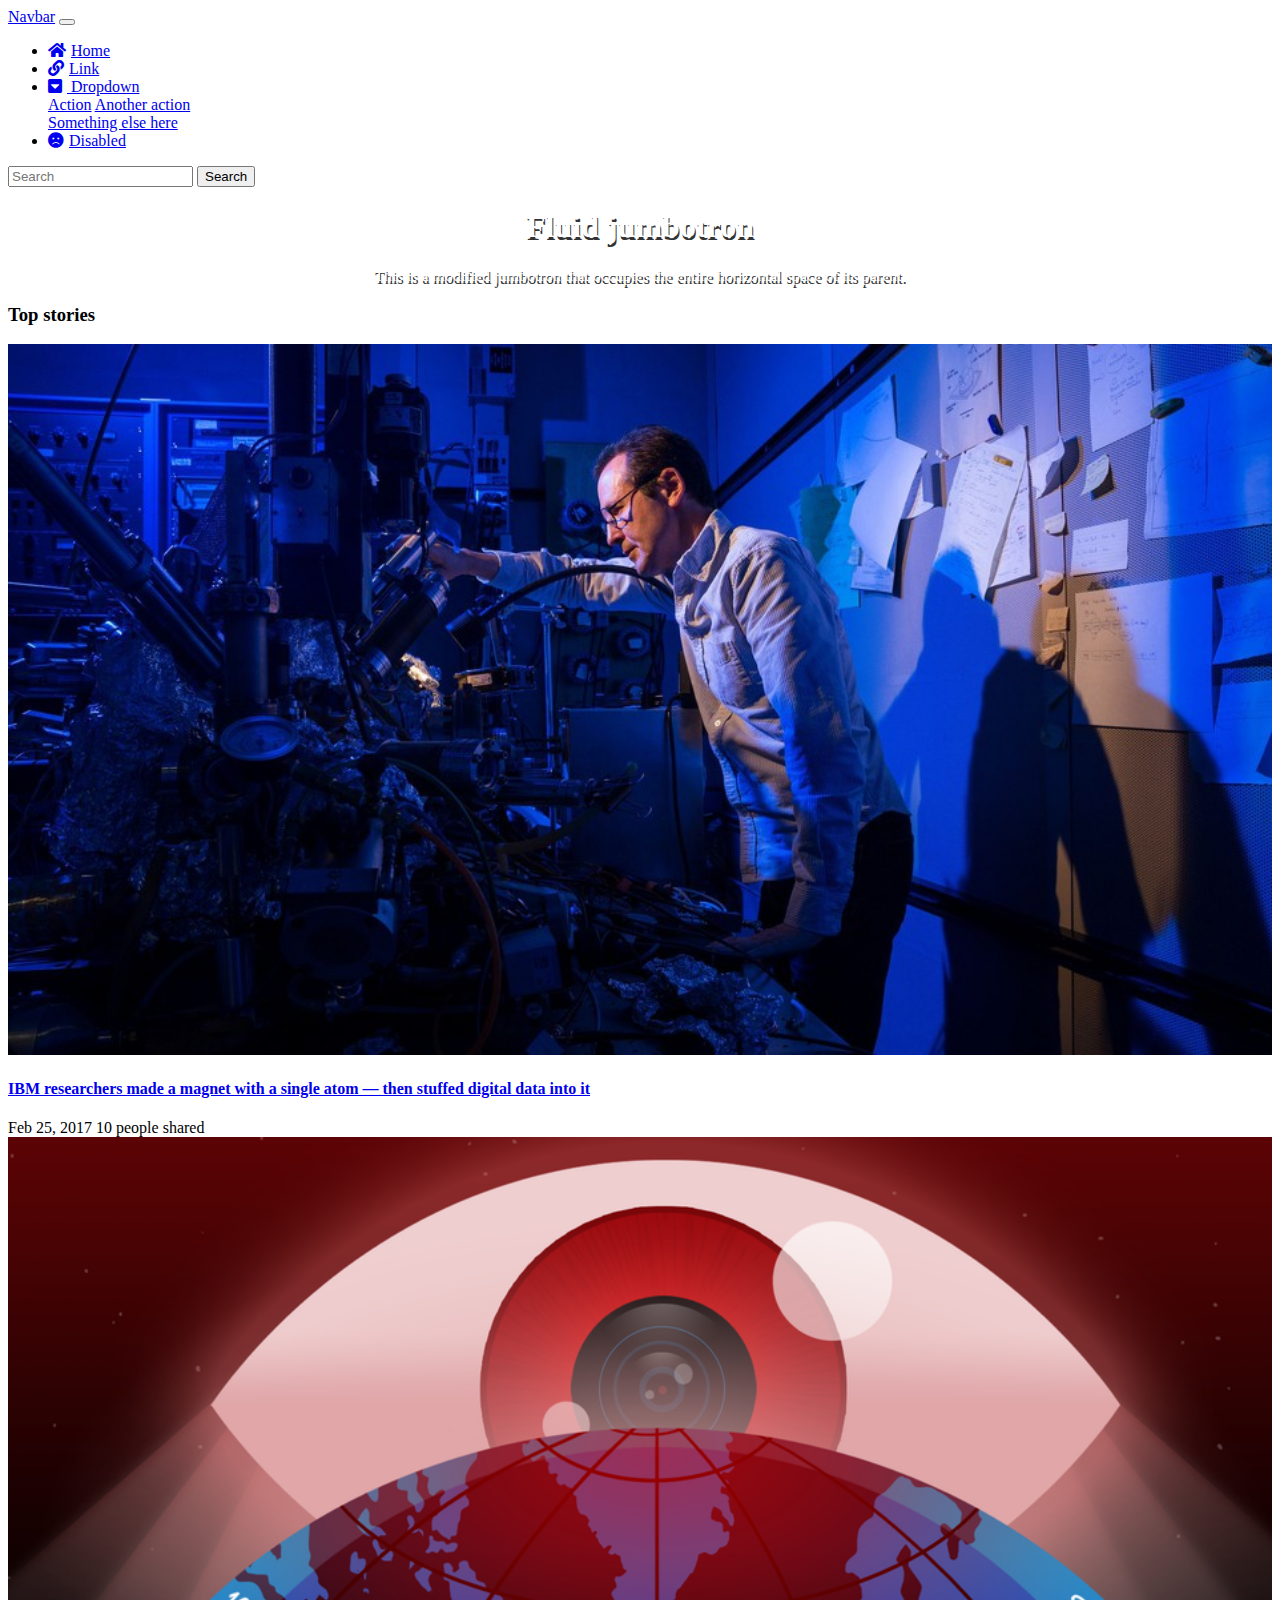
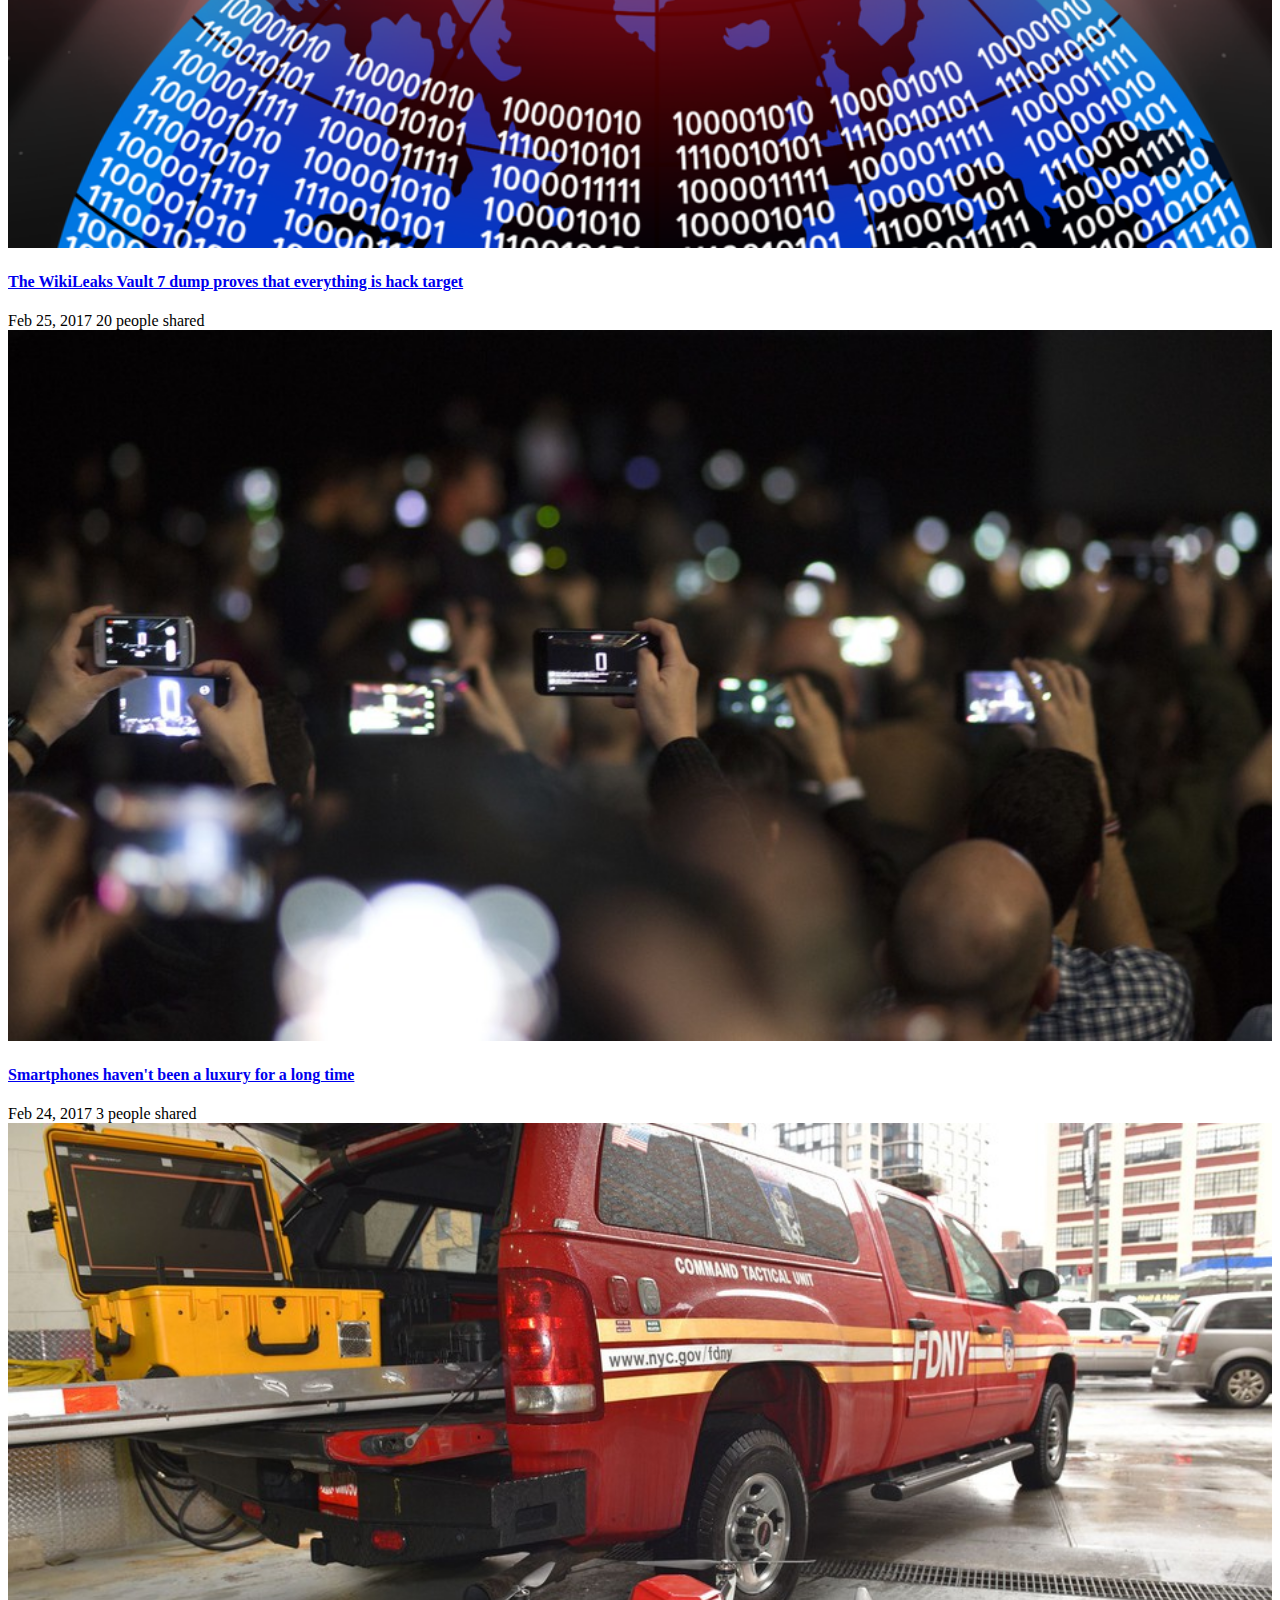
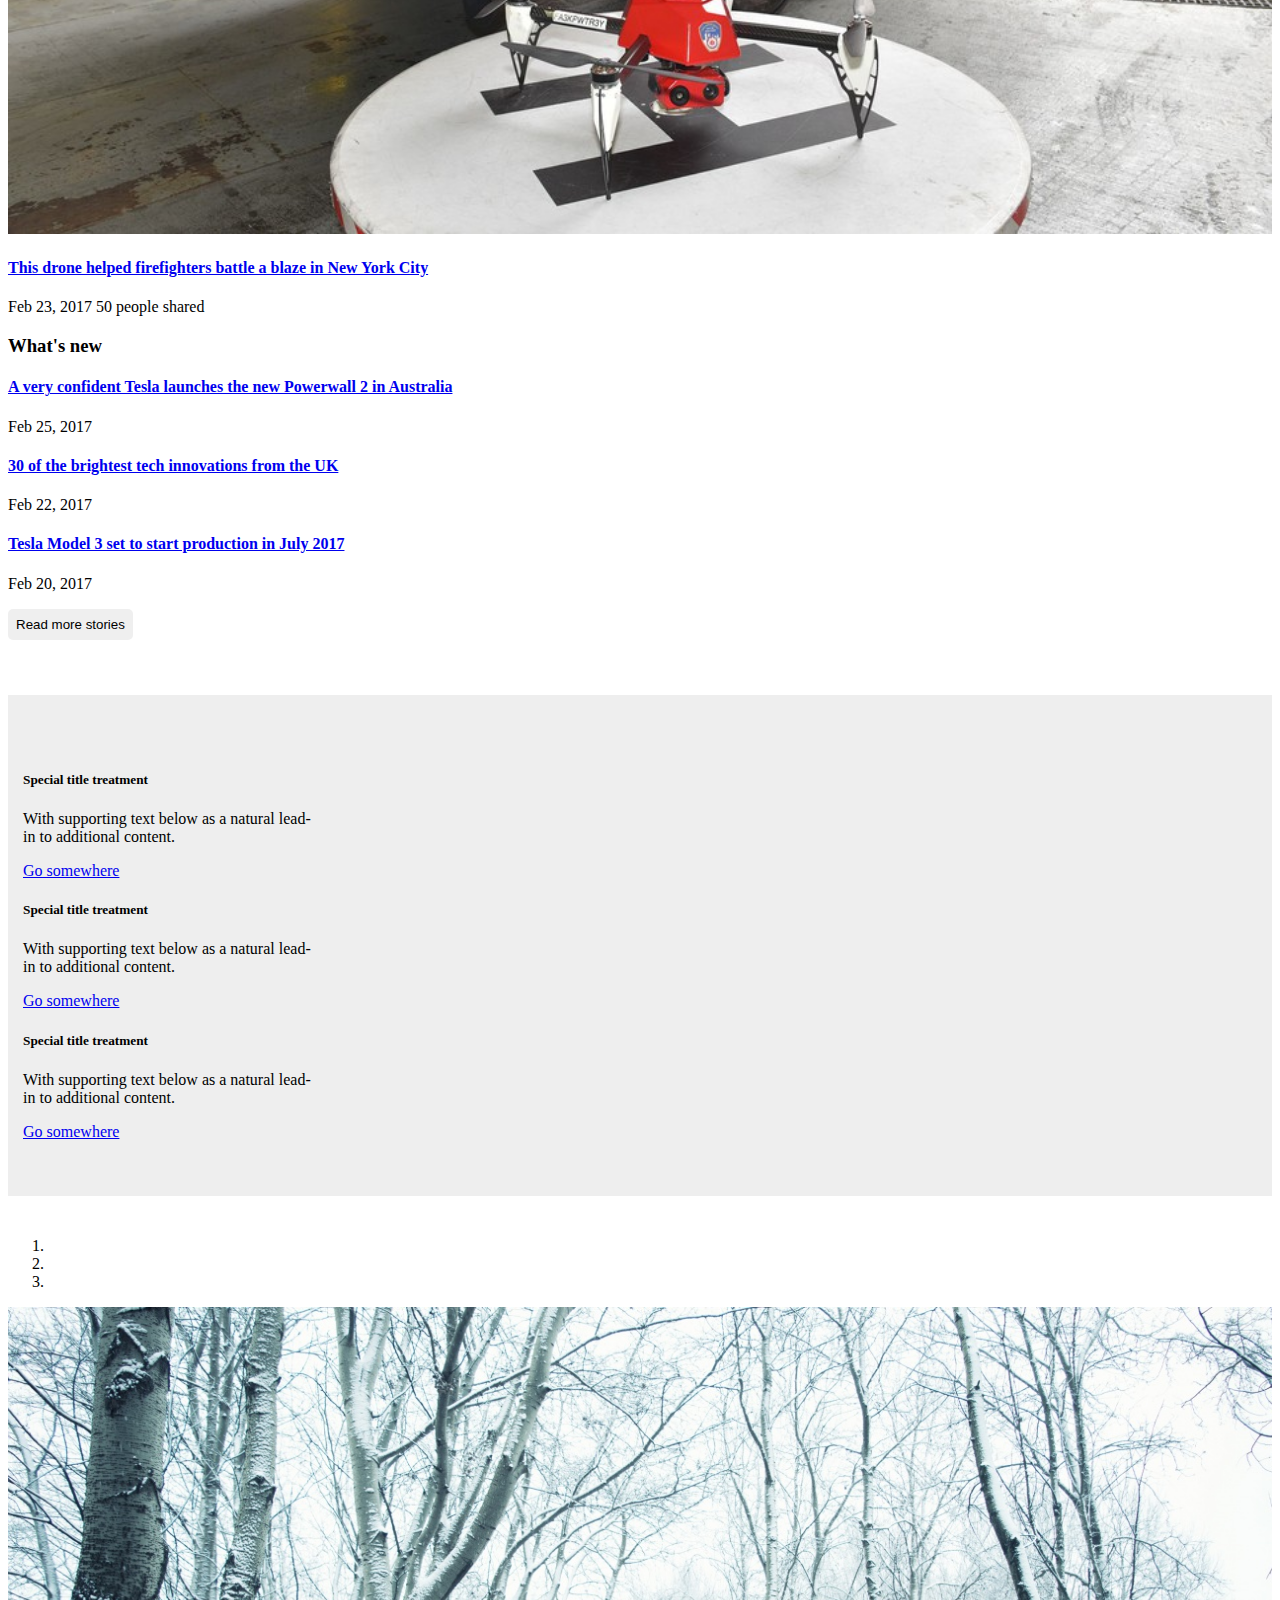
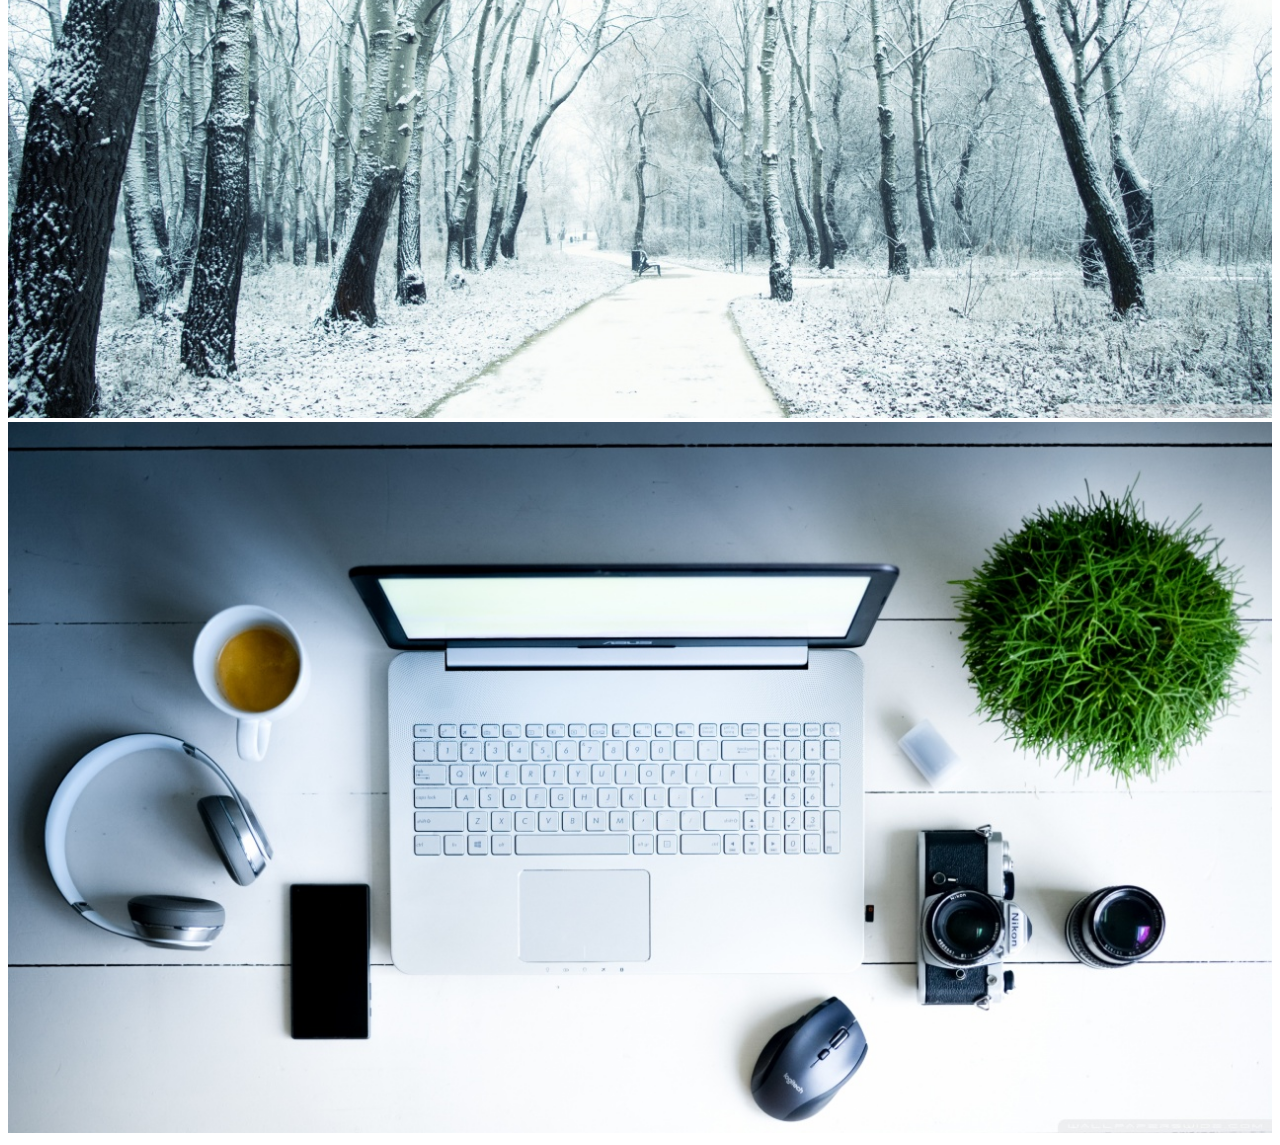
<file: index.html>
<!DOCTYPE html>
<html lang="en">

    <head>
        <meta charset="utf-8">
        <meta http-equiv="X-UA-Compatible" content="IE=edge">
        <meta name="viewport" content="width=device-width, initial-scale=1">
        <title>Bootstrap</title>
        <link rel="stylesheet" href="https://maxcdn.bootstrapcdn.com/bootstrap/4.0.0-beta/css/bootstrap.min.css" integrity="sha384-/Y6pD6FV/Vv2HJnA6t+vslU6fwYXjCFtcEpHbNJ0lyAFsXTsjBbfaDjzALeQsN6M" crossorigin="anonymous">
        <link href="style.css" rel="stylesheet">
        <link href="https://use.fontawesome.com/releases/v5.0.2/css/all.css" rel="stylesheet">
    </head>

    <body>
      <header>
        <nav class="navbar navbar-expand-lg navbar-light bg-light">
          <a class="navbar-brand" href="#">Navbar</a>
          <button class="navbar-toggler" type="button" data-toggle="collapse" data-target="#navbarSupportedContent" aria-controls="navbarSupportedContent" aria-expanded="false" aria-label="Toggle navigation">
            <span class="navbar-toggler-icon"></span>
          </button>

          <div class="collapse navbar-collapse" id="navbarSupportedContent">
            <ul class="navbar-nav mr-auto">
              <li class="nav-item active">
                <a class="nav-link" href="#"><i class="fas fa-home"></i>Home <span class="sr-only">(current)</span></a>
              </li>
              <li class="nav-item">
                <a class="nav-link" href="#"><i class="fas fa-link"></i>Link</a>
              </li>
              <li class="nav-item dropdown">
                <a class="nav-link dropdown-toggle" href="#" id="navbarDropdown" role="button" data-toggle="dropdown" aria-haspopup="true" aria-expanded="false"> <i class="fas fa-caret-square-down"></i>
                  Dropdown
                </a>
                <div class="dropdown-menu" aria-labelledby="navbarDropdown">
                  <a class="dropdown-item" href="#">Action</a>
                  <a class="dropdown-item" href="#">Another action</a>
                  <div class="dropdown-divider"></div>
                  <a class="dropdown-item" href="#">Something else here</a>
                </div>
              </li>
              <li class="nav-item">
                <a class="nav-link disabled" href="#"><i class="fas fa-frown"></i>Disabled</a>
              </li>
            </ul>
            <form class="form-inline my-2 my-lg-0">
              <input class="form-control mr-sm-2" type="search" placeholder="Search" aria-label="Search">
              <button class="btn btn-outline-success my-2 my-sm-0" type="submit">Search</button>
            </form>
          </div>
        </nav>    

        <div class="jumbotron jumbotron-fluid">
            <div class="container">
              <h1 class="display-4">Fluid jumbotron</h1>
              <p class="lead">This is a modified jumbotron that occupies the entire horizontal space of its parent.</p>
             </div>
        </div>

      </header>

      <div class="container-fluid first">
      <div class="row justify-content-md-center" >

        <div class="top-stories col-md-8 ">
            <h3>Top stories</h3>

            <div class="row">
                <article class="col-lg-6">
                    <img src="images/article-1.jpg" alt="IBM researchers made a magnet with a single atom — then stuffed digital data into it">
                    <a href="#">
                        <h4>IBM researchers made a magnet with a single atom — then stuffed digital data into it</h4>
                    </a>
                    <div>
                        <span>Feb 25, 2017</span>
                        <span>10 people shared</span>
                    </div>
                </article>
                <article class="col-lg-6">
                    <img src="images/article-2.png" alt="The WikiLeaks Vault 7 dump proves that everything is hack target">
                    <a href="#">
                        <h4>The WikiLeaks Vault 7 dump proves that everything is hack target</h4>
                    </a>
                    <div>
                        <span>Feb 25, 2017</span>
                        <span>20 people shared</span>
                    </div>
                </article>
           

            
                <article class="col-lg-6">
                    <img src="images/article-3.jpg" alt="Smartphones haven't been a luxury for a long time">
                    <a href="#">
                        <h4>Smartphones haven't been a luxury for a long time</h4>
                    </a>
                    <div>
                        <span>Feb 24, 2017</span>
                        <span>3 people shared</span>
                    </div>
                </article>
                <article class="col-lg-6">
                    <img src="images/article-4.png" alt="This drone helped firefighters battle a blaze in New York City">
                    <a href="#">
                        <h4>This drone helped firefighters battle a blaze in New York City</h4>
                    </a>
                    <div>
                        <span>Feb 23, 2017</span>
                        <span>50 people shared</span>
                    </div>
                </article>
            
            </div>
        </div>

        <div class="whats-new col-md-4">
            <h3>What's new</h3>
            <article>
                <a href="#">
                    <h4>A very confident Tesla launches the new Powerwall 2 in Australia</h4>
                </a>
                <p>Feb 25, 2017</p>
            </article>
            <article>
                <a href="#">
                    <h4>30 of the brightest tech innovations from the UK</h4>
                </a>
                <p>Feb 22, 2017</p>
            </article>
            <article>
                <a href="#">
                    <h4>Tesla Model 3 set to start production in July 2017</h4>
                </a>
                <p>Feb 20, 2017</p>
            </article>
            <button class="button2" type="button">Read more stories</button>
        </div>
      </div>
      </div>

      <div class="container-fluid newa">
      <div class="row justify-content-md-center secondr" >
            <div class="card col-sm-4" style="width: 18rem;">
                <div class="card-body">
                  <h5 class="card-title">Special title treatment</h5>
                  <p class="card-text">With supporting text below as a natural lead-in to additional content.</p>
                  <a href="#" class="btn btn-primary">Go somewhere</a>
                </div>
            </div>
            <div class="card col-sm-4" style="width: 18rem;">
                <div class="card-body">
                  <h5 class="card-title">Special title treatment</h5>
                  <p class="card-text">With supporting text below as a natural lead-in to additional content.</p>
                  <a href="#" class="btn btn-primary">Go somewhere</a>
                </div>
            </div>
            <div class="card col-sm-4" style="width: 18rem;">
                <div class="card-body">
                  <h5 class="card-title">Special title treatment</h5>
                  <p class="card-text">With supporting text below as a natural lead-in to additional content.</p>
                  <a href="#" class="btn btn-primary">Go somewhere</a>
                </div>
            </div>
      </div>
      </div>

      <div class="container-fluid slider">
        <div id="carouselExampleIndicators" class="carousel slide" data-ride="carousel">
          <ol class="carousel-indicators">
            <li data-target="#carouselExampleIndicators" data-slide-to="0" class="active"></li>
            <li data-target="#carouselExampleIndicators" data-slide-to="1"></li>
            <li data-target="#carouselExampleIndicators" data-slide-to="2"></li>
          </ol>
          <div class="carousel-inner">
            <div class="carousel-item active">
              <img class="d-block w-100" src="1.jpg" alt="First slide">
            </div>
            <div class="carousel-item">
              <img class="d-block w-100" src="2.jpg" alt="Second slide">
            </div>
          </div>
          <a class="carousel-control-prev" href="#carouselExampleIndicators" role="button" data-slide="prev">
            <span class="carousel-control-prev-icon" aria-hidden="true"></span>
            <span class="sr-only">Previous</span>
          </a>
          <a class="carousel-control-next" href="#carouselExampleIndicators" role="button" data-slide="next">
            <span class="carousel-control-next-icon" aria-hidden="true"></span>
            <span class="sr-only">Next</span>
          </a>
        </div>
       </div>

      <script src="https://code.jquery.com/jquery-3.2.1.slim.min.js" integrity="sha384-KJ3o2DKtIkvYIK3UENzmM7KCkRr/rE9/Qpg6aAZGJwFDMVNA/GpGFF93hXpG5KkN" crossorigin="anonymous"></script>
      <script src="https://cdnjs.cloudflare.com/ajax/libs/popper.js/1.12.9/umd/popper.min.js" integrity="sha384-ApNbgh9B+Y1QKtv3Rn7W3mgPxhU9K/ScQsAP7hUibX39j7fakFPskvXusvfa0b4Q" crossorigin="anonymous"></script>
      <script src="https://maxcdn.bootstrapcdn.com/bootstrap/4.0.0-beta.3/js/bootstrap.min.js" integrity="sha384-a5N7Y/aK3qNeh15eJKGWxsqtnX/wWdSZSKp+81YjTmS15nvnvxKHuzaWwXHDli+4" crossorigin="anonymous"></script>
      <script>
        $('.carousel').carousel({
            interval: 2000
        })
      </script>

    </body>
</html>
</file>
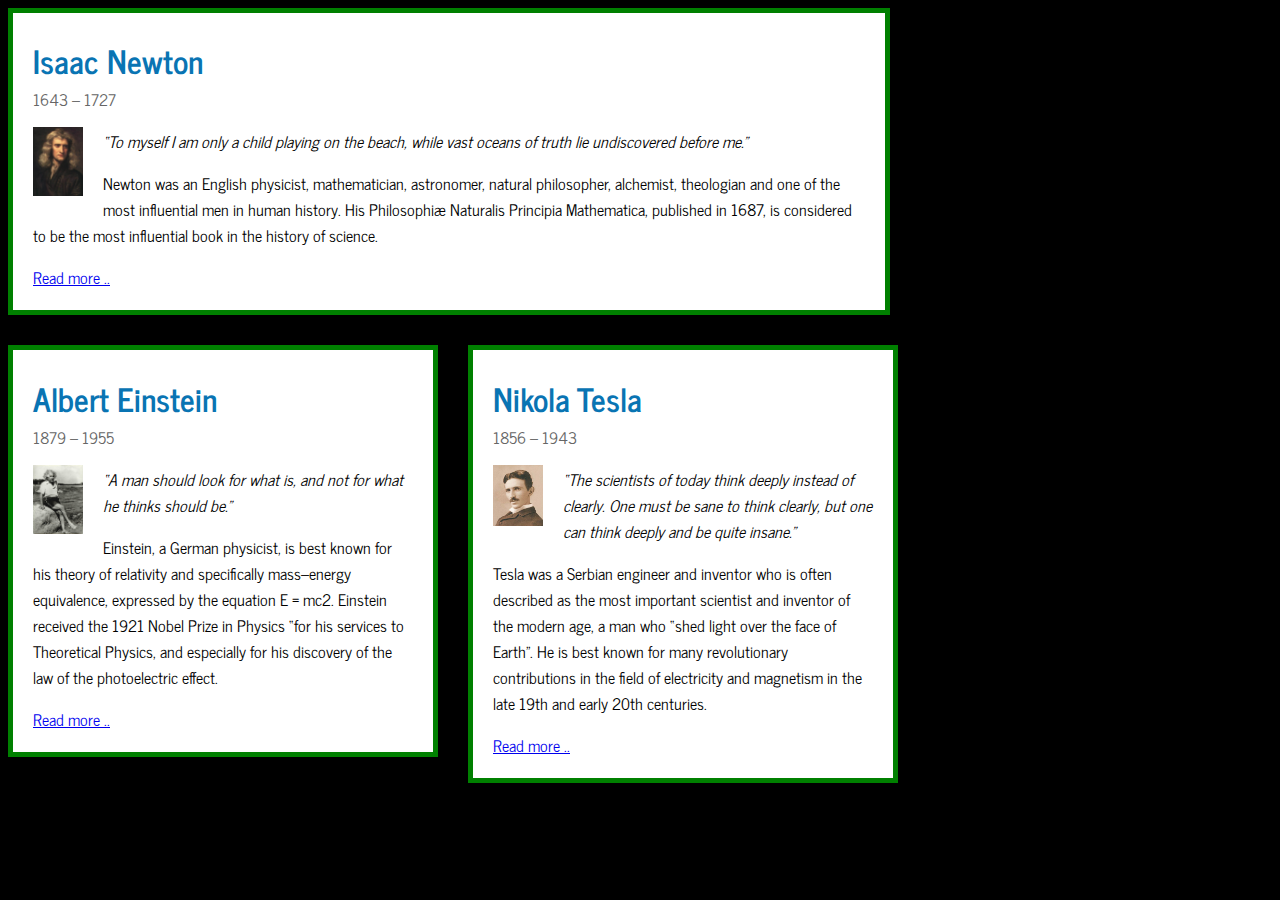
<file: index2.html>
<!DOCTYPE html>
<html lang="en">
    <head>
        <meta charset="UTF-8">
        <title>Scientists</title>
        <link href="https://fonts.googleapis.com/css?family=News+Cycle:400,700&amp;subset=latin-ext" rel="stylesheet">
        <link rel="stylesheet" href="css/style.css">
    </head>

    <body>
        <container class="articles">
            <article>
                <h1>Isaac Newton</h1>
                <div class="years">1643 – 1727</div>
                <img src="images/Isaac-Newton.jpg" alt="Isaac Newton" class="pull-left">
                <p><i>“To myself I am only a child playing on the beach, while vast oceans of truth lie undiscovered before me.”</i></p>
                <p>Newton was an English physicist, mathematician, astronomer, natural philosopher, alchemist, theologian and one of the most influential men in human history. His Philosophiæ Naturalis Principia Mathematica, published in 1687, is considered to be the most influential book in the history of science.</p>
                <a href="#">Read more ..</a>
            </article>

            <article class="half-width">
                <h1>Albert Einstein</h1>
                <div class="years">1879 – 1955</div>
                <img src="images/Albert-Einstein.jpg" alt="Albert Einstein">
                <p><i>“A man should look for what is, and not for what he thinks should be.”</i></p>
                <p>Einstein, a German physicist, is best known for his theory of relativity and specifically mass–energy equivalence, expressed by the equation E = mc2. Einstein received the 1921 Nobel Prize in Physics “for his services to Theoretical Physics, and especially for his discovery of the law of the photoelectric effect.</p>
                <a href="#">Read more ..</a>
            </article>

            <article class="half-width">
                <h1>Nikola Tesla</h1>
                <div class="years">1856 – 1943</div>
                <img src="images/Nikola-Tesla.jpg" alt="Nikola Tesla">
                <p><i>“The scientists of today think deeply instead of clearly. One must be sane to think clearly, but one can think deeply and be quite insane.”</i></p>
                <p>Tesla was a Serbian engineer and inventor who is often described as the most important scientist and inventor of the modern age, a man who “shed light over the face of Earth”. He is best known for many revolutionary contributions in the field of electricity and magnetism in the late 19th and early 20th centuries.</p>
                <a href="#">Read more ..</a>
            </article>
        </container>
    </body>

</html>
</file>
<file: style.css>
img { width: 100% }

.button2 {
	border: 2px;
    border-radius: 5px;
    padding: 8px;
}

.jumbotron {
	background-image: url("https://www.planwallpaper.com/static/images/violet-vector-leaves-circles-backgrounds-for-powerpoint_PdfkI4q.jpg");
}

.display-4 {
	color: white;
	text-align: center;
	text-shadow: 1px 3px #333;
}

.lead {
	color: white;
	text-align: center;
	text-shadow: 1px 3px #333;
}

.secondr {
	padding: 55px 15px 55px 15px;
}

.newa{
	background-color: #eee;
}

.first {
	padding-bottom: 55px;
}

h4 {
	font-size: 1rem;
}

.slider {
	padding-top: 25px;
}

.rowfirst, .rowsecond {
	padding-bottom: 15px;
}

.fas {
	padding-right: 5px;
}
</file>
<file: css/style.css>
body {
    font-family: 'News Cycle', sans-serif;
    background-color: #f5f5f5;
}

article {
    width: 832px;
    margin-bottom: 30px;
    padding: 0 20px 20px 20px;
    background-color: #fff;
    border: 1px solid #e7e7e7;
    border-top: 5px solid #0974b3;
    overflow: auto;
}

.years {
    color: #666;
    margin-bottom: 15px;
}

h1 {
    color: #0974b3;
    margin-bottom: 0;
}

img {
    max-width: 150px;
    padding: 0 20px 20px 0;
    float: left;
}

.half-width {
    width: 380px;
    float: left;
   
}

.half-width:nth-of-type(1n) {
    margin-right: 30px;
}

@media (max-width: 800px) {
    body {
        background-color: red;
    }

    article {
        border: 5px solid yellow;
    }

    img {
        max-width: 100px;
    }

}

@media print {
  body {
    /* IE4-8 and 9 (deprecated). */
    filter: Gray();
    /* SVG version for IE10, Chrome 17, FF3.5, 
       Safari 5.2 and Opera 11.6 */
    filter: url('#grayscale'); 
    /* CSS3 filter, at the moment Webkit only. Prefix it for
       future implementations */
    -webkit-filter: grayscale(100%); 
    filter: grayscale(100%); /* future-proof */
  }
  .half-width {
    display: none;
  }
}

@media (min-height: 680px), screen and (orientation: portrait) {

    body {
        background-color: black;
    }

    article {
        border: 5px solid green;
    }

    img {
        max-width: 50px;
    }

}
</file>
